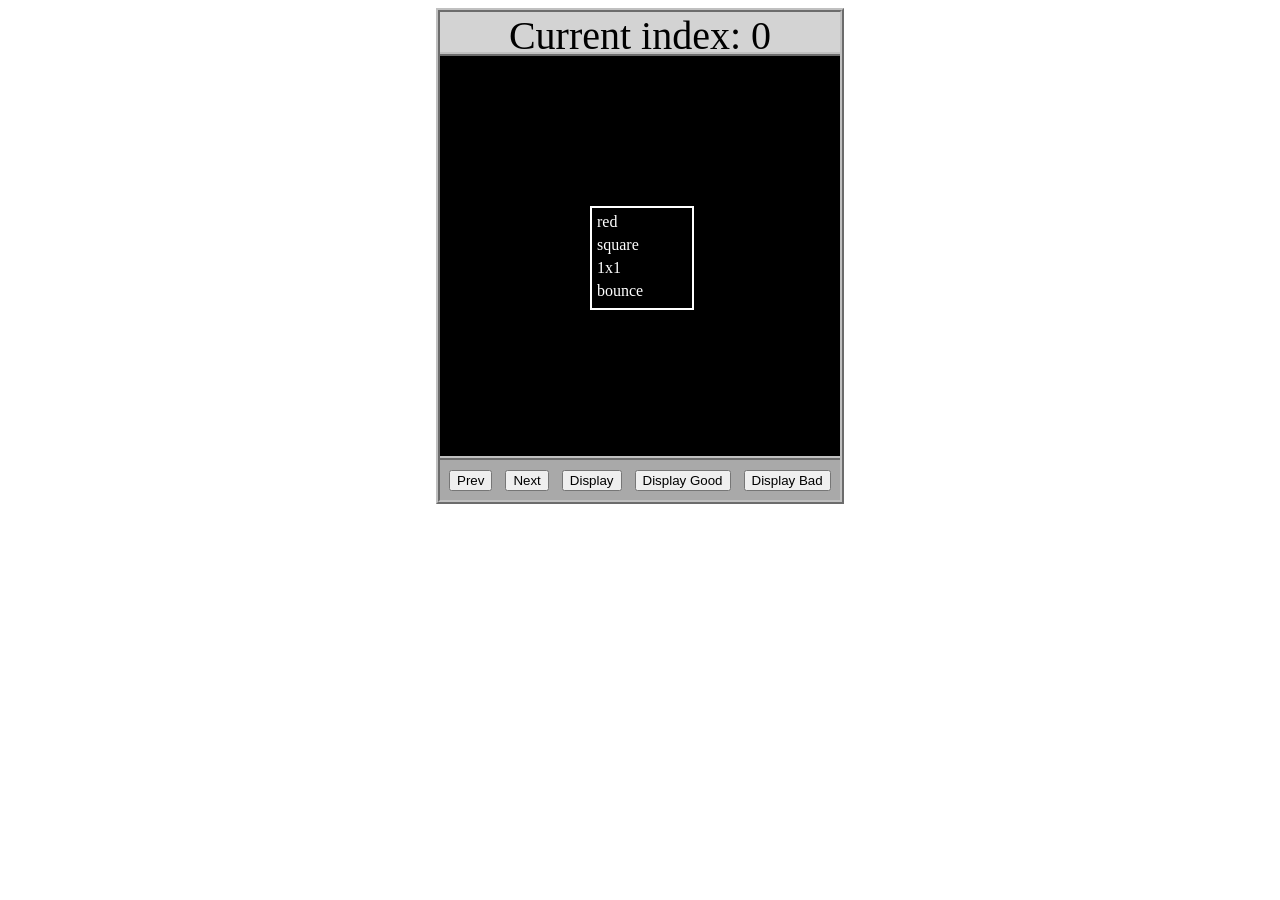
<file: asd-projects/data-shapes/index.html>
<!DOCTYPE html>
<html>
  <head>
    <meta charset="utf-8" />
    <meta name="viewport" content="width=device-width" />
    <title>Data Shapes</title>
    <link rel="stylesheet" href="index.css" />
    <script src="https://code.jquery.com/jquery-3.1.0.js"></script>
    <script src="index.js"></script>
  </head>
  <body>
    <div id="board">
      <div id="info-bar">Current index: 0</div>
      <div id="shape-container">
        <div id="shape"></div>
      </div>
      <div id="button-box">
        <button id="cycle-left">Prev</button>
        <button id="cycle-right">Next</button>
        <button id="execute1">Display</button>
        <button id="execute2">Display Good</button>
        <button id="execute3">Display Bad</button>
      </div>
    </div>
  </body>
</html>
</file>
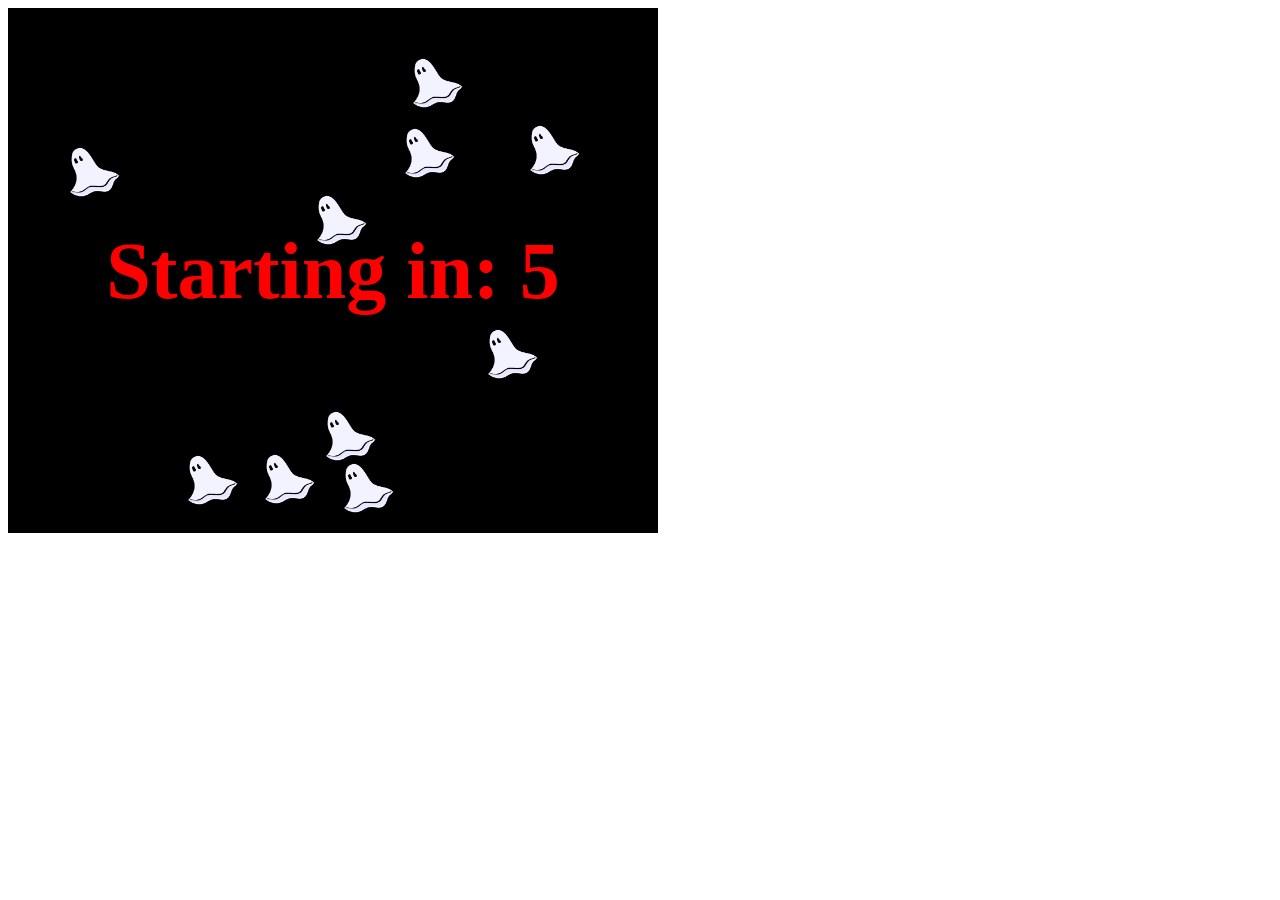
<file: asd-projects/debugging-exercise/index.html>
<!DOCTYPE html>
<html>
<head>
    <meta charset="utf-8">
    <meta name="viewport" content="width=device-width">
    <title>Debugger Exercise</title>
    <link rel="stylesheet" href="index.css">
    <script src="https://code.jquery.com/jquery-3.1.0.js"></script>
    <script src="index.js"></script>
</head>
<body>
    <div id="board">

    </div>
</body>
</html>
</file>
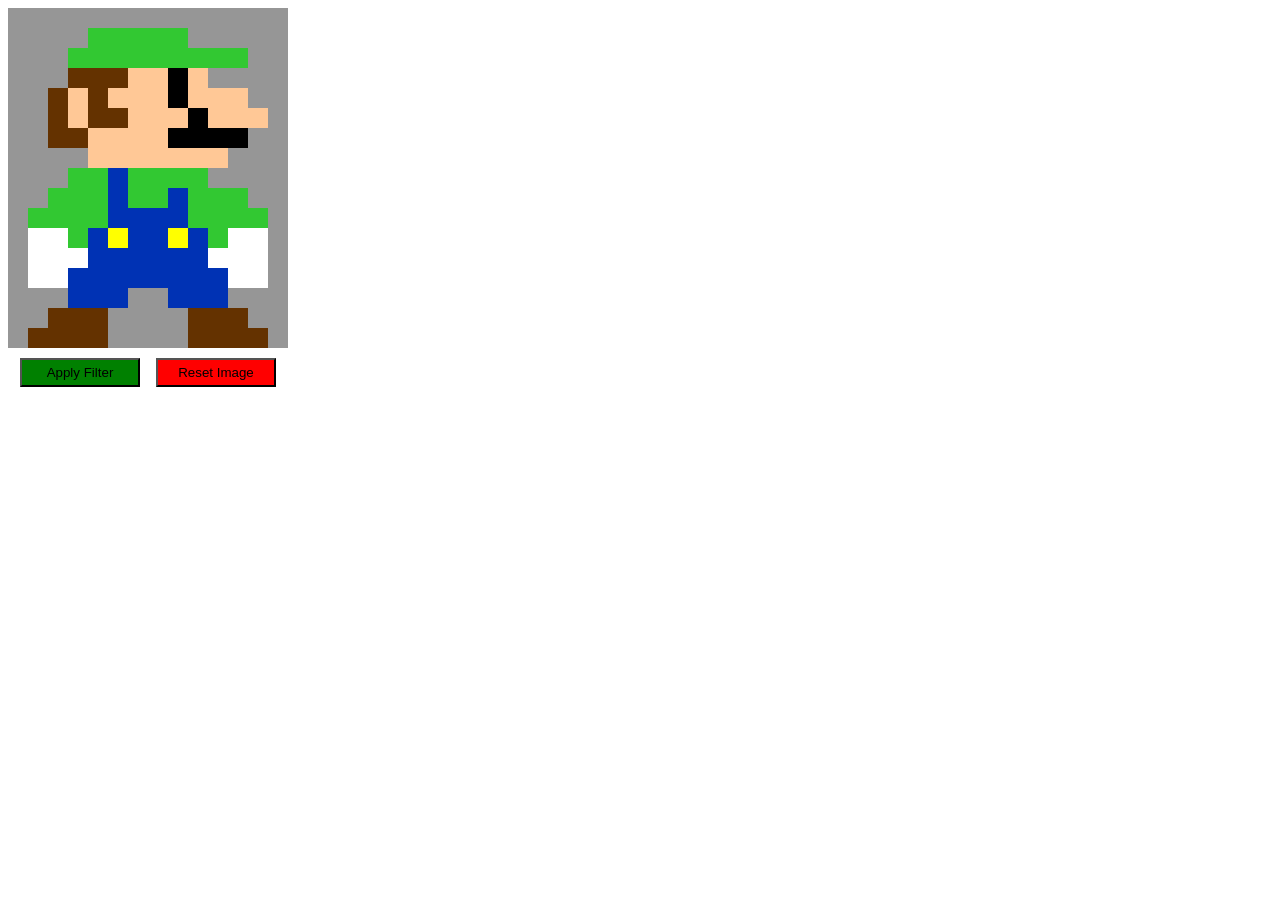
<file: asd-projects/image-filtering/index.html>
<!DOCTYPE html>
<html>
  <head>
    <script src="https://code.jquery.com/jquery-3.1.0.js"></script>
    <meta charset="utf-8" />
    <meta name="viewport" content="width=device-width" />
    <link rel="stylesheet" href="index.css" />
    <script src="image.js"></script>
    <script src="index.js"></script>
    <title>Image Filtering</title>
  </head>
  <body>
    <div id="display"></div>
    <div id="button-box">
      <button id="apply">Apply Filter</button>
      <button id="reset">Reset Image</button>
    </div>
  </body>
</html>
</file>
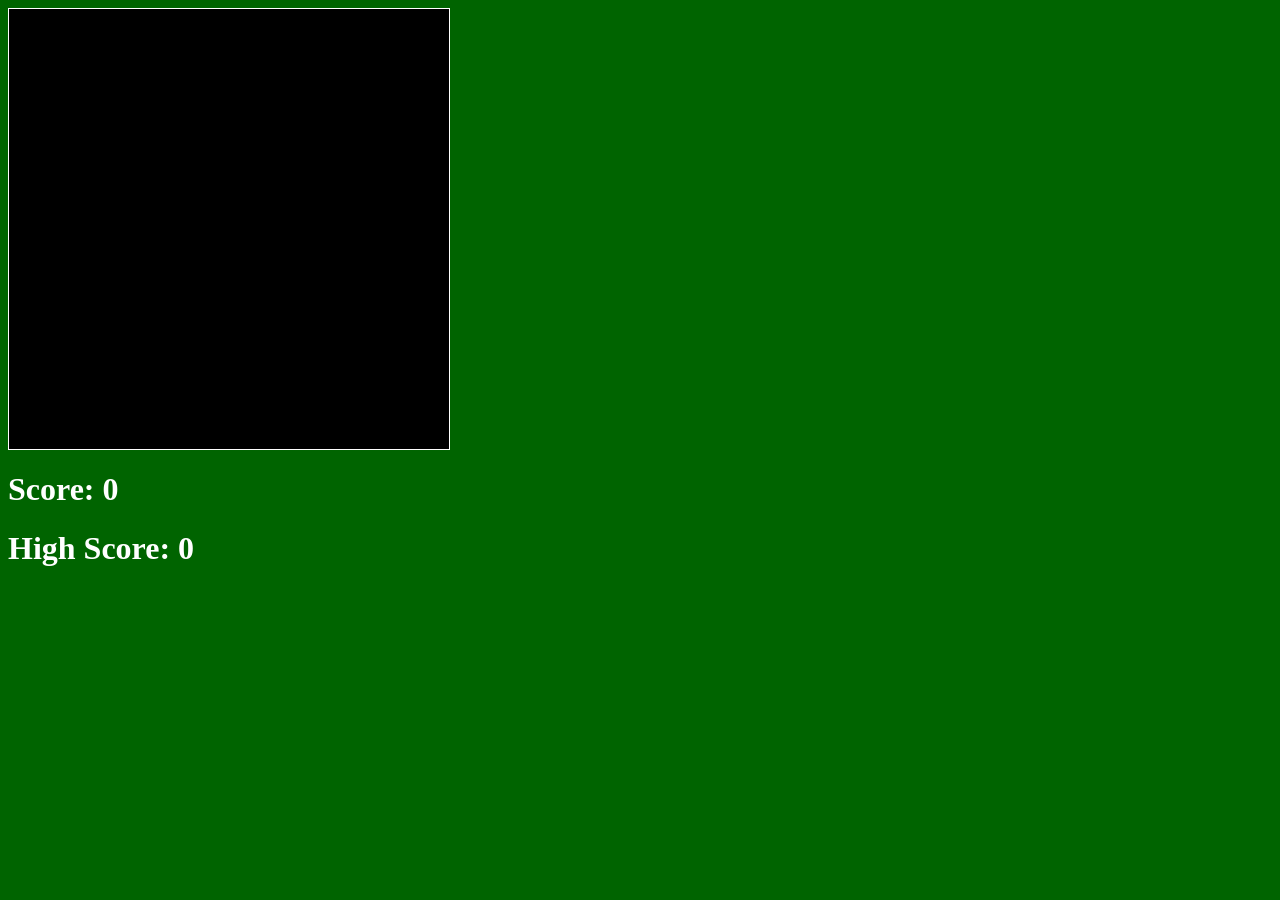
<file: asd-projects/snake/index.html>
<!DOCTYPE html>
<html>

  <head>
    <title>Snake</title>
    <!--Link jQuery and CSS here-->
    <link rel="stylesheet" type="text/css" href="index.css" />
<script src="jquery.min.js"></script>

  </head>
  <body>
   <div id="board"></div>
   <h1 id="score">Score: 0</h1>
   <h1 id="highScore">High Score: 0</h1>
 
  </body>
  
  <!-- Link index.js here -->
  <script src="index.js"></script>

</html>
</file>
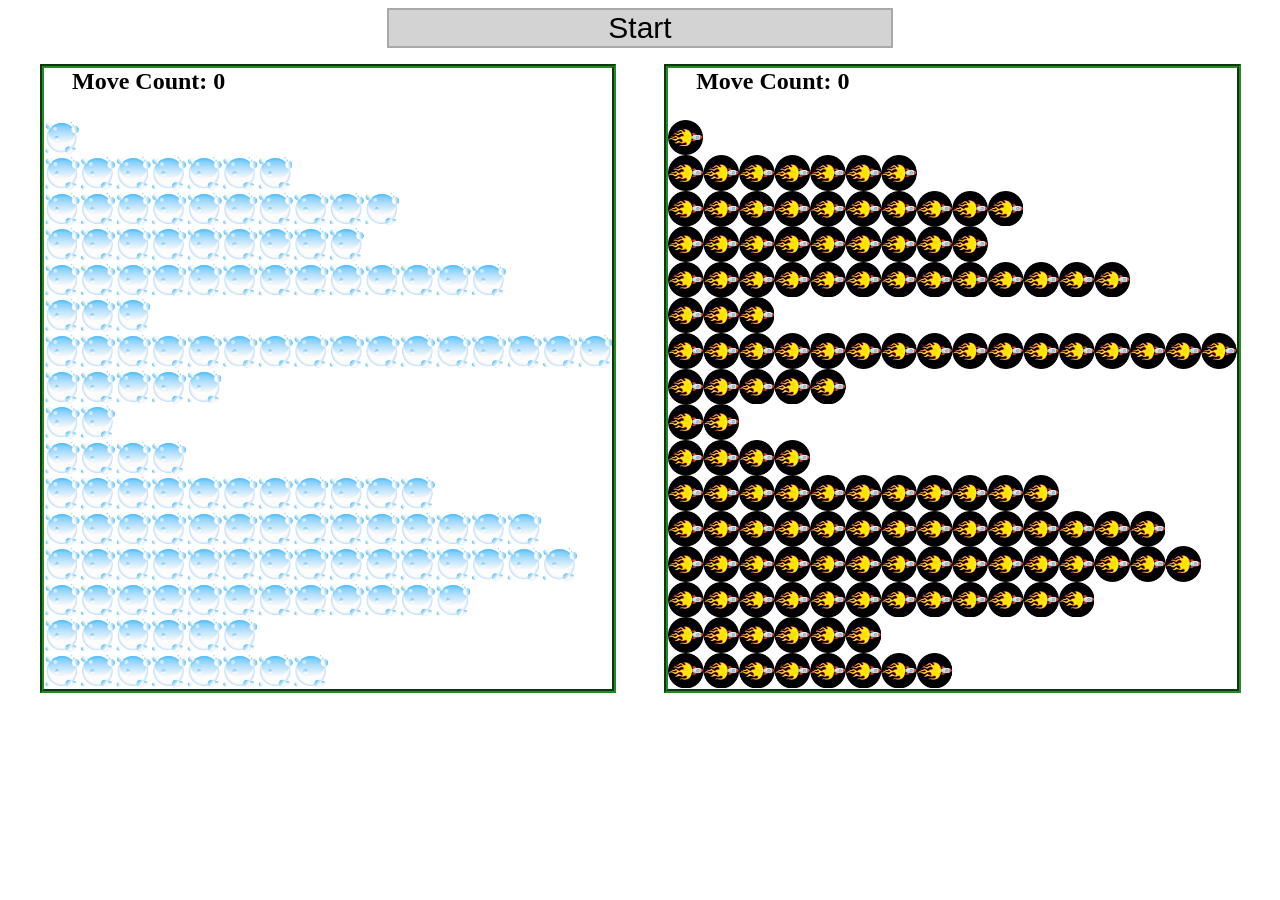
<file: asd-projects/sorting/index.html>
<!DOCTYPE html>
<html>
<head>
    <script src="https://code.jquery.com/jquery-3.1.0.js"></script>    
    <meta charset="utf-8">
    <meta name="viewport" content="width=device-width">
    <link rel="stylesheet" href="index.css">
    <script src="setup.js"></script>
    <script src="index.js"></script>
    <script src="run.js"></script>
    <title>Sorting</title>
</head>
<body>
    <div id="fullContainer">
        <div id="buttonContainer">
          <button id="goButton">Start</button>
        </div>
        <div id="sortContainer">
            <div class="subContainer" id="bubbleArea">
                <h2 id="bubbleCounter">Move Count: 0</h2>
                <div id="displayBubble">

                </div>
            </div>

            <div class="subContainer" id="quickArea">
                <h2 id="quickCounter">Move Count: 0</h2>
                <div id="displayQuick">

                </div>
            </div>
        </div>
    </div>
</body>
</html>
</file>
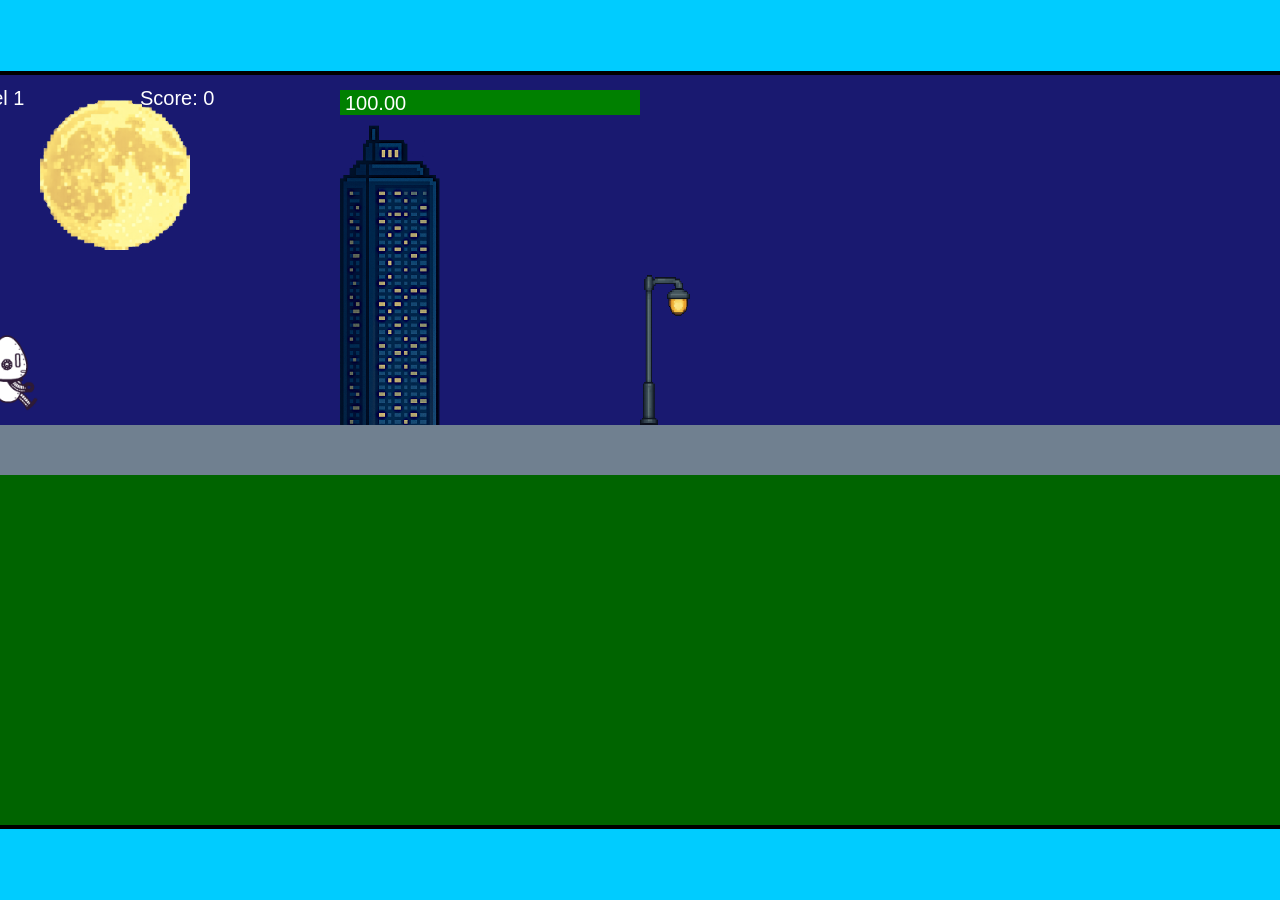
<file: fsd-projects/runtime/index.html>
<!DOCTYPE html>
<html lang="en">
  <head>
    <meta charset="UTF-8" />
    <meta name="viewport" content="width=device-width, initial-scale=1.0" />
    <title>Runtime Neo</title>
    <link rel="stylesheet" href="runtime.css" />
    <script src="https://code.jquery.com/jquery-3.1.0.js"></script>
    <script src="setup.js"></script>
    <script src="levels.js"></script>
    <script src="scenery.js"></script>
    <script src="student.js"></script>
    <script src="main.js"></script>
  </head>
  <body id="body">
    <canvas id="gameCanvas" width="1400" height="750"></canvas>
    <img id="player" src="images/halle.png" />
    <img id="projectile" src="images/projectile.png" />
    <img id="basicPlatform" src="images/interactable/basicPlatform.png" />
    <img id="spikes" src="images/interactable/spikes.png" />
    <img id="bug" src="images/interactable/bug.png" />
    <img id="healthUp" src="images/interactable/healthUp.png" />
    <img id="flag" src="images/interactable/flag.png" />
    <img id="moon" src="images/backgrounds/moon.png" />
    <img id="building" src="images/backgrounds/building.png" />
    <img id="lamp" src="images/backgrounds/lamp.png" />
  </body>
</html>
</file>
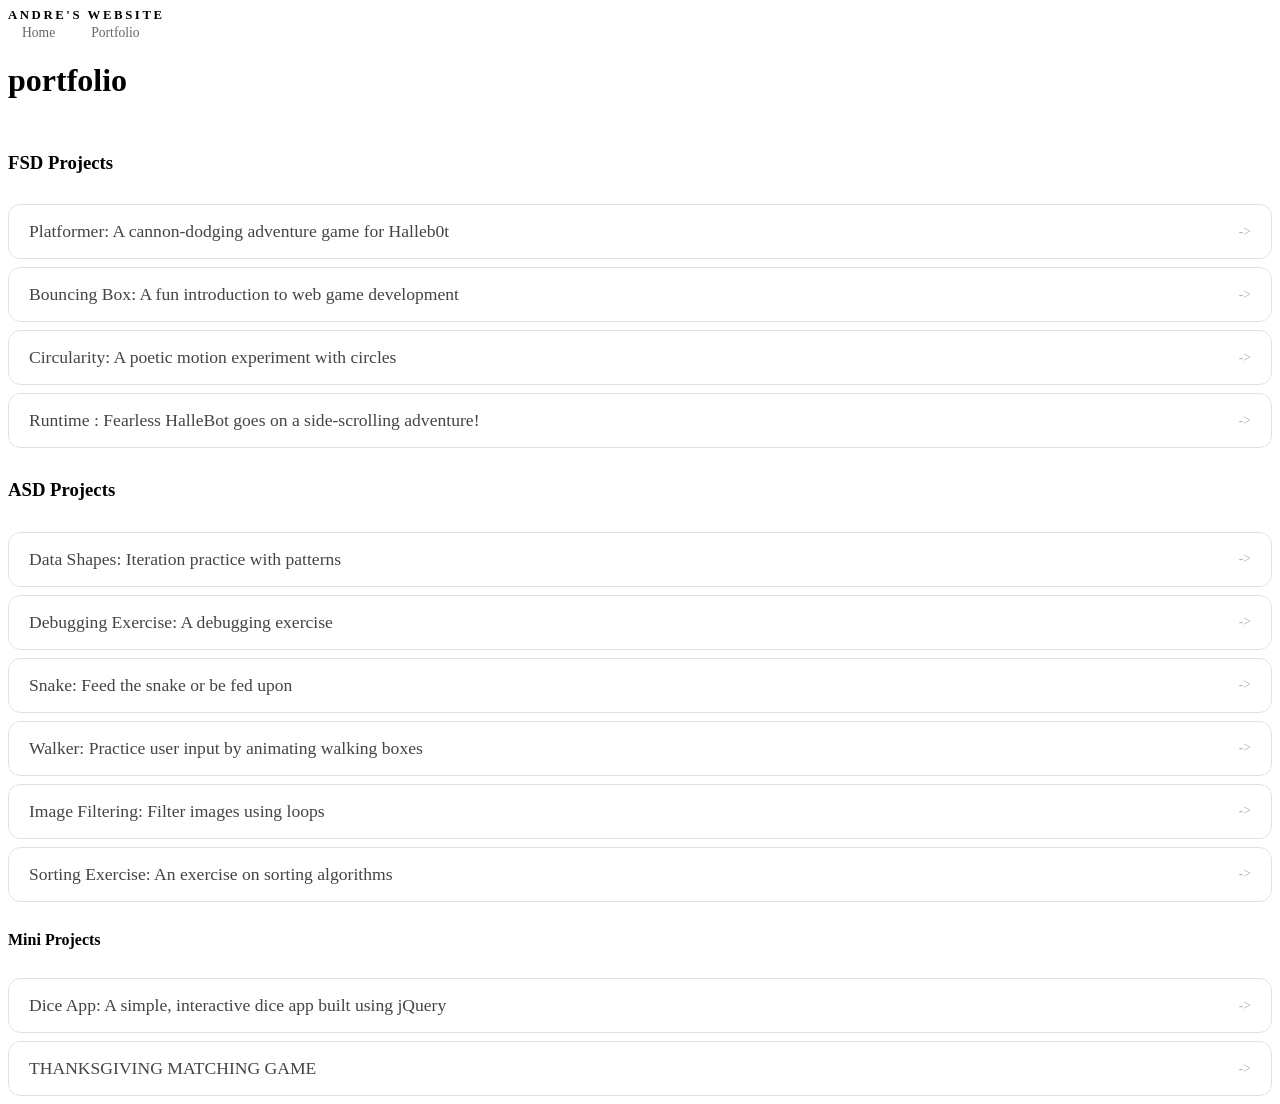
<file: portfolio.html>
<!DOCTYPE html>
<html>
 <link rel="stylesheet" href="style.css" />
</head>
  <head>
    <title>portfolio </title>
  </head>

  <body>
    <!-- All content goes here -->
    <div id="all-contents">
    
      <nav>

  </nav>

  <main>

  </main>  
    </div>
    <nav>
<h1>andre's  Website</h1>
    <ul id="nav-ul">
      <li class="nav-li"><a href="index.html">Home</a></li>
      <li class="nav-li"><a href="portfolio.html">Portfolio</a></li>
      
</nav>
  <main>
    <div class=" content">
      <h1>portfolio</h1>
      <h3> FSD Projects</h3>
      <ul id = "portfolio"
      <li>
  <a href="fsd-projects/platformer/">Platformer: A cannon-dodging adventure game for Halleb0t</a>
</li>
<li>
  <a href="fsd-projects/bouncing-box/">Bouncing Box: A fun introduction to web game development</a>
</li>
<li>
  <a href="fsd-projects/circularity/">Circularity: A poetic motion experiment with circles</a>
</li>
<li>
 <a href="fsd-projects/runtime/">Runtime : Fearless HalleBot goes on a side-scrolling adventure!</a>
</li>
</ul>
<h3>ASD Projects</h3>
<ul id="portfolio">
  <!-- ASD project links will go here --><li><a href="asd-projects/data-shapes"> Data Shapes: Iteration practice with patterns</a></li>
<li><a href="asd-projects/debugging-exercise"> Debugging Exercise: A debugging exercise</a></li>
<li><a href="asd-projects/snake">Snake: Feed the snake or be fed upon</a></li>
<li><a href="asd-projects/walker">Walker: Practice user input by animating walking boxes</a></li>
<li><a href="asd-projects/image-filtering">Image Filtering: Filter images using loops</a></li>
<li><a href="asd-projects/sorting">Sorting Exercise: An exercise on sorting algorithms</a></li>
<h4>Mini Projects</h4>
<ul id ="portfolio">
    <li><a href="asd-projects/dice-app"> Dice App: A simple, interactive dice app built using jQuery</a></li>
    <li><a href="asd-projects/matching-game" >THANKSGIVING MATCHING GAME</a></li>
</ul>


 
    </div>
  </main>




  </body></ul>


  

  </main>
</file>
<file: asd-projects/data-shapes/index.css>
#board {
  width: 400px;
  margin: auto;
  border: silver ridge 4px;
}

#info-bar {
  width: 400px;
  height: 40px;
  background: lightgray;
  font-size: 40px;
  text-align: center;
}

#shape-container {
  width: 400px;
  height: 400px;
  background: black;
  border-top: silver ridge 4px;
  border-bottom: silver ridge 4px;
}

#button-box {
  width: 400px;
  height: 40px;
  background: darkgray;
}

#shape {
  color: white;
  width: 100px;
  height: 100px;
  position: relative;
  top: 150px;
  left: 150px;
  border: white solid 2px;
  display: block;
}

button {
  width: auto;
  height: auto;
  margin: auto;
  margin-top: 10px;
  margin-left: 9px;
}

p {
  margin: 5px;
}
</file>
<file: asd-projects/debugging-exercise/index.css>
#board {
  background: black;
  width: 650px;
  height: 525px;
  left: 0px;
  top: 0px;
}

.ghost {
  width: 50px;
  height: 50px;
  z-index: 100;
  position: absolute;
}
</file>
<file: asd-projects/image-filtering/index.css>
.square {
  width: 20px;
  height: 20px;
  position: absolute;
}

body > div {
  position: relative;
}

#button-box {
  position: relative;
  top: 350px;
}

button {
  width: 120px;
  padding: 5px;
  margin-left: 12px;
}

#apply {
  background: green;
}

#reset {
  background: red;
}
</file>
<file: asd-projects/snake/index.css>
body {
  background-color: darkgreen;
}

#board {
  width: 440px;
  height: 440px;
  border: 1px solid white;
  background-color: black;
}

#score, #highScore {
  color: white;
}

.snake, .apple {
  display: block;
  width: 20px;
  height: 20px;
  position: absolute;
  user-select: none;
}

.snake {
  background-color: green;
  z-index: 2;
}

#snake-head {
  background-color: darkgreen;
}

.apple {
  background-color: red;
  z-index: 1;
}
</file>
<file: asd-projects/sorting/index.css>
#fullContainer {
    width:100%;
}
#buttonContainer {
    margin:auto;
    width: 40%;
}
#goButton {
    margin: auto;
    width: 100%;
    border: 2px darkgray double;
    background: lightgray;
    font-size: 30px;
}
#sortContainer {
    display: table;
    margin: 0 auto;
    width: 100%;
}
.subContainer {
    display: inline-block;
    width:45%;
    border: 4px forestgreen groove;
    margin-top: 1.25%;
}
#bubbleArea {
    margin-left: 2.5%;
}
#quickArea {
    margin-left: 3.75%;
}
.subContainer > h2 {
    margin-left: 5%;
    height: 32px;
    margin-top: 0;
}
.sortElement {
    background-position: center;
    background-repeat: repeat-x;
    position: absolute;
    left: 0px;
    margin: 0;
    padding: 0;
}
.subContainer > div {
    position: relative;
}
.bubbleElement {
    background: url('img/bubble.png');
    /*border: 2px aqua ridge;*/
}
.quickElement {
    background: url('img/quick.png');
    /*border: 2px firebrick ridge;*/
}
</file>
<file: fsd-projects/runtime/runtime.css>
/* runtime.css */
/* Styles for Runtime Neo auto-runner game */

img {
  display: none;
}

#gameCanvas {
  position: absolute;
  border: 4px solid #000;
  top: 50%;
  left: 50%;
  transform: translate(-50%, -50%);
}

body {
  margin: 0;
  background-color: #00ccff;
  font-family: Arial, sans-serif;
  text-align: center;
  overflow: hidden;
}
</file>
<file: style.css>
main  
background: #947706;

 {
  display: grid;
  grid-template-columns: minmax(220px, 1fr) minmax(420px, 1.6fr);
  align-items: center;
  min-height: calc(100vh - 160px);
  gap: clamp(32px, 5vw, 80px);
}

.sidebar {
  width: 100%;
}

.content {
  display: flex;
  flex-direction: column;
  align-items: flex-start;
  gap: 12px;
}
h2 {
  margin: 0;
  font-size: clamp(4rem, 10vw, 7rem);
  line-height: 0.9;
  font-weight: 900;
  letter-spacing: -0.04em;
  text-transform: uppercase;
  color: #000;
}

.content > p {
  margin: 0;
  color: #999;
  font-size: 0.9rem;
  text-transform: uppercase;
  letter-spacing: 0.15em;
  line-height: 1.4;
}
<div class="sidebar">

</div>
nav {
  display: flex;
  justify-content: space-between;
  align-items: center;
  margin-bottom: 48px;
  padding: 16px 24px;
  background: #fff;
  border: 1px solid #e0e0e0;
  border-radius: 12px;
}

nav h1 {
  margin: 0;
  font-size: 0.8rem;
  font-weight: 700;
  text-transform: uppercase;
  letter-spacing: 0.2em;
  color: #000;
}

#nav-ul {
  list-style: none;
  display: flex;
  gap: 8px;
  margin: 0;
  padding: 0;
}

.nav-li a {
  color: #666;
  text-decoration: none;
  font-size: 0.85rem;
  font-weight: 500;
  padding: 6px 14px;
  border-radius: 8px;
  transition:
    background 0.25s ease,
    color 0.25s ease;
}

.nav-li a:hover {
  background: #000;
  color: #fff;
}
/* Portfolio styles */
.content h1 {
  color: black;
}

#portfolio {
  list-style: none;
  margin: 0;
  padding: 0;
  width: 100%;
  display: flex;
  flex-direction: column;
  gap: 8px;
}

#portfolio li {
  border-radius: 12px;
  overflow: hidden;
}

#portfolio a {
  display: flex;
  justify-content: space-between;
  align-items: center;
  text-decoration: none;
  color: #444;
  padding: 16px 20px;
  font-size: 1.1rem;
  font-weight: 500;
  background: #fff;
  border: 1px solid #e0e0e0;
  border-radius: 12px;
  transition: background 0.25s ease, color 0.25s ease, transform 0.25s ease;
}

#portfolio a:hover {
  background: #000;
  color: #fff;
  transform: translateX(4px);
}

#portfolio a::after {
  content: "->";
  font-size: 0.85rem;
  opacity: 0.4;
  transition: opacity 0.25s ease;
  white-space: nowrap;
}

#portfolio a:hover::after {
  opacity: 1;
}
</file>
